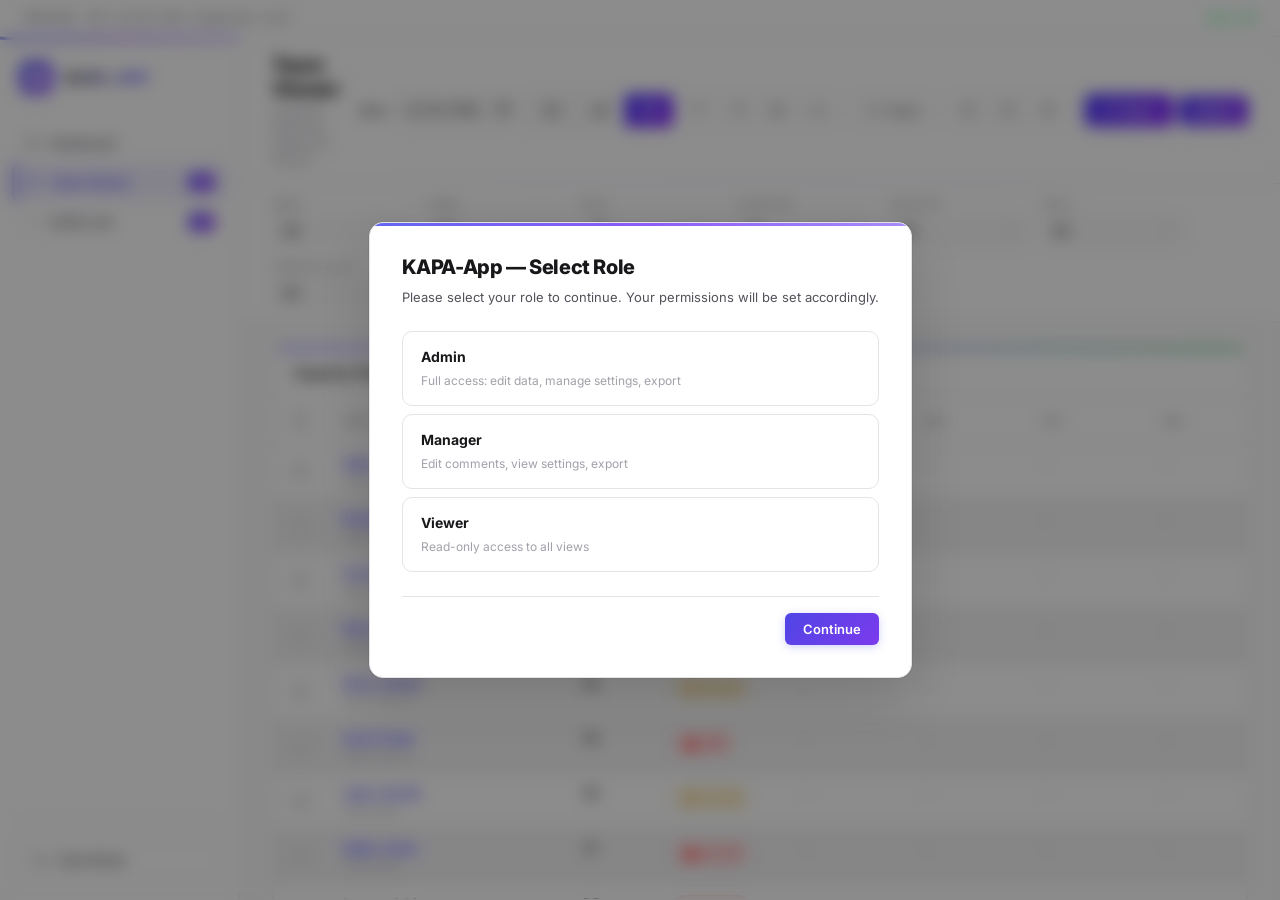
<file: widgets/KapaDashboard/index.html>
<!DOCTYPE html>
<html lang="en">
<head>
    <meta charset="UTF-8">
    <meta name="viewport" content="width=device-width, initial-scale=1.0, maximum-scale=1.0">
    <title>KAPA-App SAC Custom Widget - Standalone Preview</title>
    <link rel="preconnect" href="https://fonts.googleapis.com">
    <link rel="preconnect" href="https://fonts.gstatic.com" crossorigin>
    <link href="https://fonts.googleapis.com/css2?family=Inter:wght@400;500;600&family=JetBrains+Mono:wght@400;700&display=swap" rel="stylesheet">
    <style>
        body, html { 
            margin: 0; padding: 0; width: 100%; min-height: 100vh;
            background-color: #FAFAFA; overflow: hidden;
            font-family: 'Inter', sans-serif; color: #18181B;
        }
        #nav-header {
            padding: 10px 24px; background: #FFFFFF;
            border-bottom: 1px solid #E4E4E7; font-size: 0.75rem;
            color: #71717A; display: flex; justify-content: space-between;
            font-family: 'JetBrains Mono', monospace;
        }
        #widget-container { width: 100%; height: calc(100vh - 38px); }
    </style>

    <!-- All scripts bundled locally so Netlify can serve them from the widget root -->
    <script src="js/storage.js"></script>
    <script src="js/calculations.js"></script>
    <script src="js/skillManager.js"></script>

    <!-- Clear stale empty holiday data so init() re-fetches correctly -->
    <script>
        (function() {
            try {
                var h = localStorage.getItem('kapa_holidays');
                if (h === '{}' || h === 'null' || h === '') {
                    localStorage.removeItem('kapa_holidays');
                }
            } catch(e) {}
        })();
    </script>

    <script src="js/holidayCalendar.js"></script>

    <!-- Widget component -->
    <script src="KapaDashboard.js"></script>

    <script>
        if (localStorage.getItem('kapa_theme') === null) {
            localStorage.setItem('kapa_theme', 'light');
        }
    </script>
</head>
<body>
    <div id="nav-header">
        <span>PREVIEW: SAC Custom Web Component [v3]</span>
        <span id="status-indicator">Loading...</span>
    </div>
    <div id="widget-container">
        <kapa-dashboard id="myWidget"></kapa-dashboard>
    </div>
    <script>
        document.addEventListener("DOMContentLoaded", async function() {
            var statusEl = document.getElementById('status-indicator');
            
            // Bind const globals to window (they use const, not var)
            if (typeof KAPAStorage !== 'undefined') window.KAPAStorage = KAPAStorage;
            if (typeof KAPACalculations !== 'undefined') window.KAPACalculations = KAPACalculations;
            if (typeof holidayCalendar !== 'undefined') window.holidayCalendar = holidayCalendar;
            if (typeof skillManager !== 'undefined') window.skillManager = skillManager;

            if (window.KAPAStorage) {
                try {
                    await window.KAPAStorage.init();
                    window.startWeek = 10;
                    statusEl.textContent = 'Data OK';
                    statusEl.style.color = '#4ade80';
                } catch(e) {
                    statusEl.textContent = 'Data Error';
                    statusEl.style.color = '#f87171';
                    console.error('Storage init failed:', e);
                }
            } else {
                statusEl.textContent = 'No Storage (Mock Mode)';
                statusEl.style.color = '#fbbf24';
            }

            var widget = document.getElementById('myWidget');
            if (widget && typeof widget.onCustomWidgetAfterUpdate === 'function') {
                widget.onCustomWidgetAfterUpdate();
            } else {
                statusEl.textContent = 'Widget Error';
                statusEl.style.color = '#f87171';
                console.error('Widget not registered. Check KapaDashboard.js for syntax errors.');
            }
        });
    </script>
</body>
</html>
</file>
